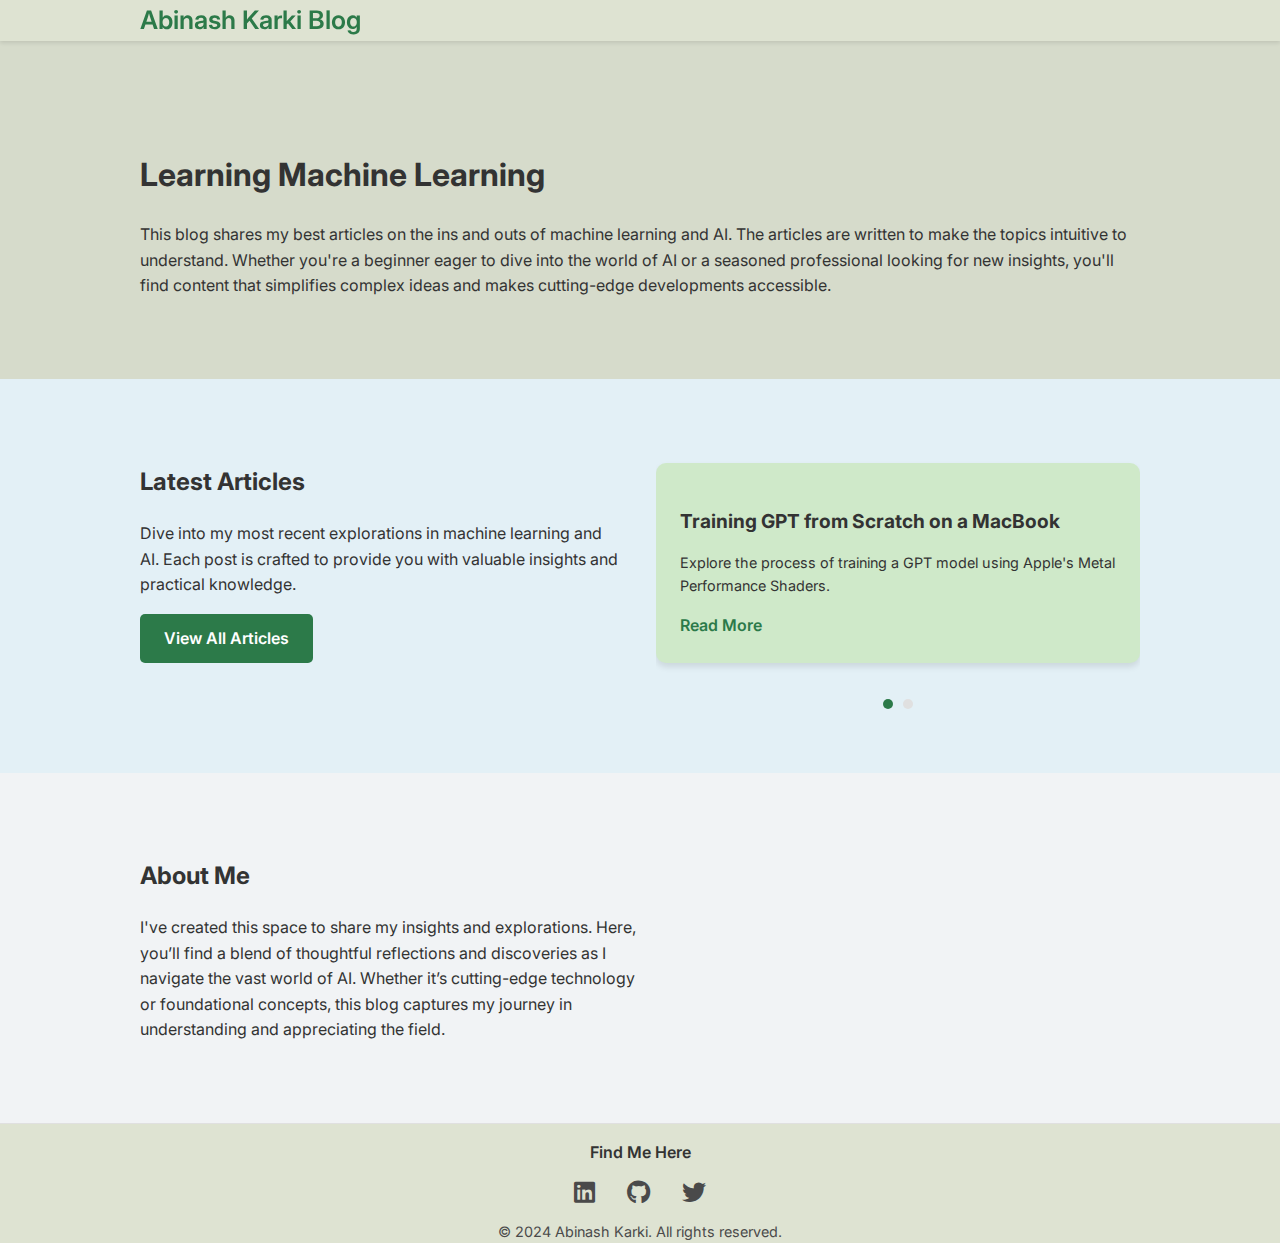
<file: index.html>
<!DOCTYPE html>
<html lang="en">
<head>
    <meta charset="UTF-8">
    <meta name="viewport" content="width=device-width, initial-scale=1.0">
    <title>Abinash Karki Blog</title>
    <link href="https://fonts.googleapis.com/css2?family=Inter:wght@400;500;600;700&display=swap" rel="stylesheet">
    <link rel="stylesheet" href="styles.css">
</head>
<body>
    <header>
        <nav class="container">
            <a href="#" class="logo">Abinash Karki Blog</a>
            <!-- <div class="nav-links">
                <a href="#latest-posts">Latest Posts</a>
                <a href="#about">About</a>
                <a href="#contact">Contact</a>
            </div> -->
        </nav>
    </header>

    <main>
        <section class="hero">
            <div class="container">
                <h1>Learning Machine Learning</h1>
                <p>This blog shares my best articles on the ins and outs of machine learning and AI. The articles are written to make the topics intuitive to understand. Whether you're a beginner eager to dive into the world of AI or a seasoned professional looking for new insights, you'll find content that simplifies complex ideas and makes cutting-edge developments accessible.</p>
            </div>
        </section>

        <section id="latest-posts" class="section">
            <div class="container">
                <div class="content-split">
                    <div class="text-content">
                        <h2>Latest Articles</h2>
                        <p>Dive into my most recent explorations in machine learning and AI. Each post is crafted to provide you with valuable insights and practical knowledge.</p>
                        <a href="#" class="cta-button">View All Articles</a>
                    </div>
                    <div class="card-stack-wrapper">
                        <div class="card-stack">
                            <div class="card">
                                <h3>Training GPT from Scratch on a MacBook</h3>
                                <p>Explore the process of training a GPT model using Apple's Metal Performance Shaders.</p>
                                <a href="gpt_mac.html" class="read-more">Read More</a>
                            </div>
                            <div class="card">
                                <h3>Introducing Smart Calendar</h3>
                                <p>A Simplifying Scheduling with Natural Language.</p>
                                <a href="https://abinashkarki.github.io/Abinash-Blog/introducing-smart-calendar.html#" class="read-more">Read More</a>
                            </div>
<!--                             <div class="card">
                                <h3>Ethical Considerations in AI Development</h3>
                                <p>Examining the moral implications of advanced AI systems.</p>
                                <a href="#" class="in-progress">in progress..</a>
                            </div> -->
                        </div>
                        <div class="scroll-indicator">
                            <span class="dot active"></span>
                            <span class="dot"></span>
<!--                             <span class="dot"></span> -->
                        </div>
                    </div>
                </div>
            </div>
        </section>

        <section id="about" class="section">
            <div class="container">
                <div class="content-split">
                    <div class="text-content">
                        <h2>About Me</h2>
                        <p>I've created this space to share my insights and explorations. Here, you’ll find a blend of thoughtful reflections and discoveries as I navigate the vast world of AI. Whether it’s cutting-edge technology or foundational concepts, this blog captures my journey in understanding and appreciating the field.</p>
                        <!-- <a href="#contact" class="cta-button">Let's Connect</a> -->
                    </div>
                    <div class="image-placeholder"></div>
                </div>
            </div>
        </section>
    </main>

    <footer>
        <div class="container">
            <div class="footer-section">
                <h3>Find Me Here</h3>
                <div class="social-icons">
                    <a href="https://www.linkedin.com/in/abinashkarki/" aria-label="LinkedIn"><i class="fab fa-linkedin"></i></a>
                    <a href="https://github.com/abinashkarki" aria-label="GitHub"><i class="fab fa-github"></i></a>
                    <a href="https://x.com/abeenax" aria-label="Twitter"><i class="fab fa-twitter"></i></a>
                </div>
            </div>
            <div class="copyright">
                © 2024 Abinash Karki. All rights reserved.
            </div>
        </div>
    </footer>

    <link rel="stylesheet" href="https://cdnjs.cloudflare.com/ajax/libs/font-awesome/6.4.0/css/all.min.css">
    <script src="script.js"></script>
</body>
</html>
</file>
<file: styles.css>
/* Colors */
:root {
    --primary-color: #2C7A49;
    --text-color: #333333;
    --light-gray: #f8f8f8;
    --medium-gray: #e0e0e0;
    --dark-gray: #4a4a4a;
    --card-bg: #cfe9c9;
    --card-shadow: 0 4px 6px rgba(0, 0, 0, 0.1);
    --progress-color:#cf9a9a;
}

/* Typography */
body {
    font-family: 'Inter', sans-serif;
    line-height: 1.6;
    color: var(--text-color);
    background-color: #ffffff;
    margin: 0;
    padding: 0;
}

/* Layout */
.container {
    max-width: 1000px;
    width: 90%;
    margin: 0 auto;
    padding: 0 20px;
}

/* Header */
header {
    background-color: #dee3d2;
    box-shadow: 0 2px 4px rgba(0,0,0,0.1);
    position: fixed;
    width: 100%;
    top: 0;
    z-index: 1000;
}

nav {
    display: flex;
    justify-content: space-between;
    align-items: center;
    height: 100%;
}

.logo {
    font-size: calc(1.2rem + 0.5vw);
    font-weight: 600;
    color: var(--primary-color);
    text-decoration: none;
}

.nav-links a {
    margin-left: 2rem;
    text-decoration: none;
    color: var(--text-color);
    font-weight: 500;
    position: relative;
    transition: color 0.3s ease;
}

.nav-links a::after {
    content: '';
    position: absolute;
    width: 0;
    height: 2px;
    bottom: -5px;
    left: 0;
    background-color: var(--primary-color);
    transition: width 0.3s ease;
}

.nav-links a:hover::after {
    width: 100%;
}

/* Hero Section */
.hero {
    background-color: #d6dbcb;
    padding: 8rem 0 4rem;
    margin-top: 0;
}

/* Section Styles */
.section {
    padding: 4rem 0;
}

.content-split {
    display: flex;
    justify-content: space-between;
    align-items: flex-start;
    gap: 2rem;
}

.text-content {
    flex: 1 1 50%;
    max-width: 50%;
}

/* Card Stack Styles */
.card-stack-wrapper {
    flex: 1 1 50%;
    max-width: 50%;
    overflow: hidden;
}

.card-stack {
    display: flex;
    overflow-x: auto;
    scroll-snap-type: x mandatory;
    scrollbar-width: none;
    -ms-overflow-style: none;
    padding: 20px 0;
}

.card-stack::-webkit-scrollbar {
    display: none;
}

.card {
    flex: 0 0 90%;
    scroll-snap-align: center;
    background-color: var(--card-bg);
    border-radius: 10px;
    box-shadow: var(--card-shadow);
    padding: 1.5rem;
    margin-right: 20px;
    transition: all 0.3s ease;
}

.card h3 {
    font-size: 1.2rem;
    margin-bottom: 0.5rem;
}

.card p {
    font-size: 0.9rem;
    margin-bottom: 1rem;
}

.read-more {
    color: var(--primary-color);
    text-decoration: none;
    font-weight: 600;
}

.in-progress {
    color: var(--progress-color);
    text-decoration: none;
    font-weight: 400;
}

/* Scroll Indicator */
.scroll-indicator {
    display: flex;
    justify-content: center;
    margin-top: 1rem;
}

.dot {
    width: 10px;
    height: 10px;
    border-radius: 50%;
    background-color: var(--medium-gray);
    margin: 0 5px;
    transition: background-color 0.3s ease;
}

.dot.active {
    background-color: var(--primary-color);
}

/* CTA Button */
.cta-button {
    display: inline-block;
    background-color: var(--primary-color);
    color: white;
    padding: 0.75rem 1.5rem;
    border-radius: 5px;
    text-decoration: none;
    font-weight: 600;
    transition: background-color 0.3s ease;
}

.cta-button:hover {
    background-color: #236b3c;
}

#latest-posts {
    background-color: #e3f0f6;
    margin-bottom: 0px;
}

#about {
    background-color: #f1f3f5;
    margin-bottom: 0;
}

/* Footer Styles */
footer {
    background-color: #dee3d2;
    padding: 0rem 0;
    margin-top: 0rem;
    padding-top: 0rem;
    border-top: 1px solid var(--medium-gray);
}

.footer-section {
    text-align: center;
}

.footer-section h3 {
    color: var(--text-color);
    margin-bottom: 0.5rem;
    font-size: 1rem;
    font-weight: 600;
}

.social-icons {
    display: flex;
    justify-content: center;
    gap: 2rem;
    margin-bottom: -0.5rem;
}

.social-icons a {
    color: var(--dark-gray);
    font-size: 1.5rem;
    transition: color 0.3s ease;
}

.social-icons a:hover {
    color: var(--primary-color);
}

.copyright {
    text-align: center;
    margin-top: 1rem;
    font-size: 0.9rem;
    color: var(--dark-gray);
}

/* Blog Post Section */
.blog-post {
    margin-top: 120px;
    padding-bottom: 4rem;
}

.blog-post h1 {
    font-size: calc(1.5rem + 1.5vw);
    margin-bottom: 1rem;
    color: var(--dark-gray);
}

.blog-post h2 {
    font-size: calc(1rem + 1vw);
    margin-top: 2rem;
    margin-bottom: 0.5rem;
    color: var(--dark-gray);
}

.blog-post p {
    margin-bottom: 1.5rem;
}

.blog-post ul, .blog-post ol {
    margin-bottom: 1.5rem;
    padding-left: 2rem;
}

.blog-post li {
    margin-bottom: 0.5rem;
}

.blog-post pre {
    background-color: #dedcdc;
    border-radius: 10px;
    padding: 1rem;
    overflow-x: auto;
    margin-bottom: 1.5rem;
}

.blog-post code {
    font-family: 'Courier New', Courier, monospace;
    font-size: 0.9em;
    color: #000000;
}

.publication-date {
    color: var(--dark-gray);
    font-style: italic;
    margin-bottom: 2rem;
}

/* Image Container */
.image-container {
    margin: 1.5rem 0;
    max-width: 100%;
    text-align: center;
}

.image-container img {
    max-width: 90%;
    height: auto;
    border-radius: 10px;
    box-shadow: 0 4px 8px rgba(0, 0, 0, 0.1);
}

/* Hero Image */
.hero-image {
    width: 100%;
    max-height: none;
    object-fit: contain;
    margin-bottom: 2rem;
    border-radius: 10px;
}

/* Aligned Images */
.image-container.align-right {
    float: right;
    margin-left: 1.5rem;
    margin-bottom: 1rem;
    max-width: 40%;
}

/* Image Captions */
.image-caption {
    font-size: 0.9rem;
    color: var(--dark-gray);
    text-align: center;
    margin-top: -0.5rem;
    margin-bottom: 1rem;
}

.big-image-caption {
    font-size: 0.9rem;
    color: var(--dark-gray);
    text-align: center;
    margin-top: -1.7rem;
    margin-bottom: 1rem;
}

/* Clearfix for floated images */
.clearfix::after {
    content: "";
    clear: both;
    display: table;
}

.clearfix {
    margin-bottom: 1rem;
}

/* Responsive Design */
@media (max-width: 768px) {
    .content-split {
        flex-direction: column;
    }

    .text-content,
    .card-stack-wrapper {
        flex-basis: 100%;
        max-width: 100%;
    }

    .card {
        flex: 0 0 85%;
    }

    .image-container.align-right {
        float: none;
        max-width: 100%;
        margin: 1rem 0;
    }

    .container {
        padding: 0 20px;
    }

    .blog-post {
        margin-top: 100px;
    }
}

@media (max-width: 480px) {
    .cta-button {
        padding: 1rem 2rem;
    }

    .nav-links a {
        margin-left: 0.5rem;
    }

    .blog-post h1 {
        font-size: 1.5rem;
    }
}
</file>
